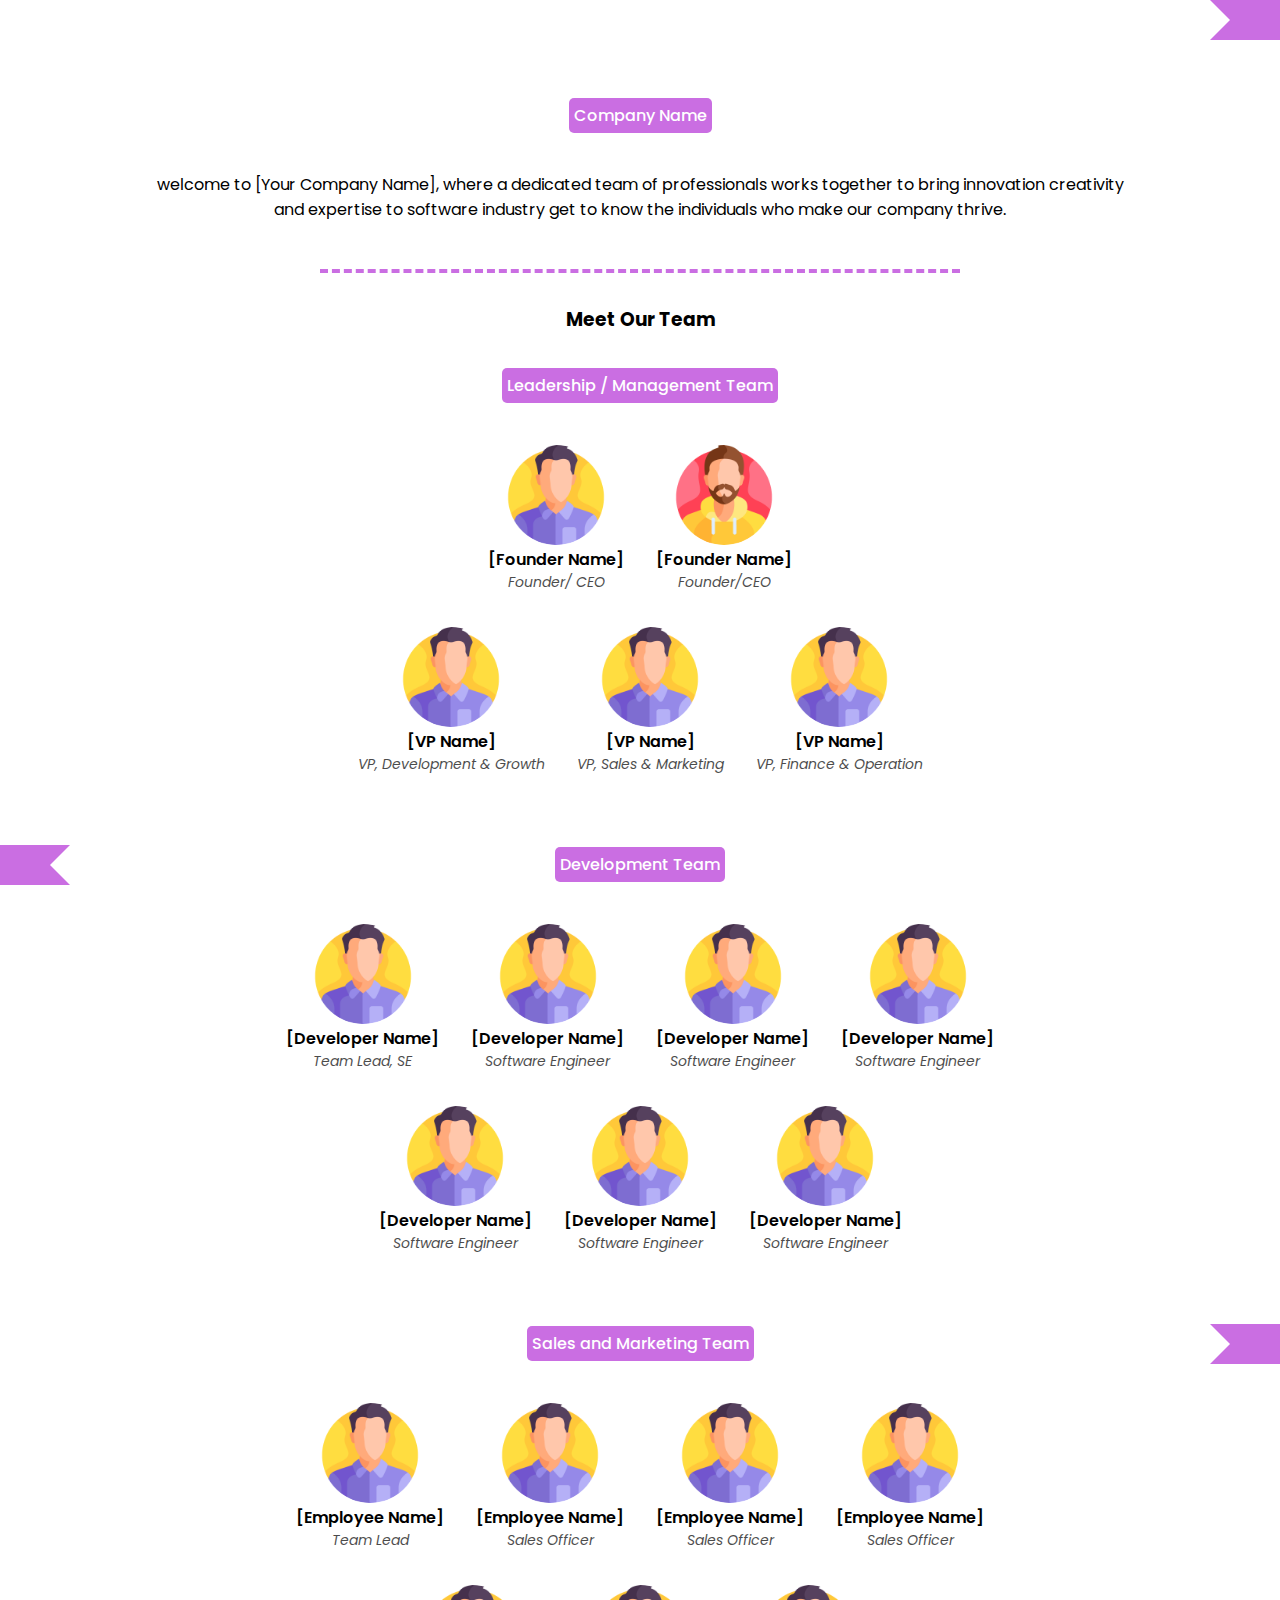
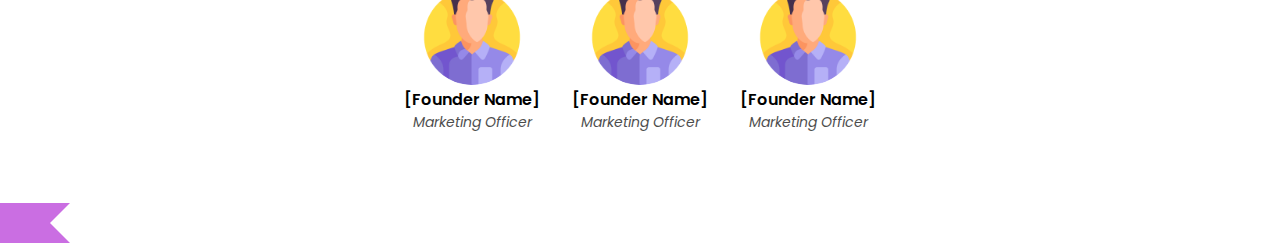
<file: VeriTech/Task1/index.html>
<!DOCTYPE html>
<html lang="en">
<head>
    <meta charset="UTF-8">
    <meta name="viewport" content="width=device-width, initial-scale=1.0">
    <title>Company Team</title>
    <link rel="stylesheet" href="./task1.css">
    <link href="https://fonts.googleapis.com/css2?family=Poppins:ital,wght@0,100;0,200;0,300;0,400;0,500;0,600;0,700;0,800;0,900;1,100;1,200;1,300;1,400;1,500;1,600;1,700;1,800;1,900&display=swap" rel="stylesheet">
</head>
<body>
    <div class="top-right-fix"><div class="right-shape"></div></div>

    <main class="cont">
        <section class="section-1">
            <div class="heading-section">
                <div class="heading comp-name">Company Name</div>
            </div>
            <div class="intro center-text">
                <p>welcome to [Your Company Name], where a dedicated team of professionals works together to bring innovation creativity and expertise to software industry get to know the individuals who make our company thrive.</p>
            </div>
            <div id="hr-line"></div>
            
        </section>

        <section class="section-2">
            <h3 class="about center-text">Meet Our Team</h3>
            <div class="heading-section">
                <div class="heading">Leadership / Management Team</div>
            </div>
            
            <div class="img-section">
                <div class="row-1">
                    <div class="card">
                        <div class="img-box"><img src="./img/man_4140037.png" alt=""></div>
                        <h4 class="person-name">[Founder Name]</h4>
                        <p class="person-post">Founder/ CEO</p>
                    </div>
                    <!-- card end  -->

                    <div class="card">
                        <div class="img-box"><img src="./img/man_4140048.png" alt=""></div>
                        <h4 class="person-name">[Founder Name]</h4>
                        <p class="person-post">Founder/CEO</p>
                    </div>
                    <!-- card end  -->

                </div>
                <div class="row-2">
                    <div class="card">
                        <div class="img-box"><img src="./img/man_4140037.png" alt=""></div>
                        <h4 class="person-name">[VP Name]</h4>
                        <p class="person-post">VP, Development & Growth</p>
                    </div>
                    <!-- card end  -->

                    <div class="card">
                        <div class="img-box"><img src="./img/man_4140037.png" alt=""></div>
                        <h4 class="person-name">[VP Name]</h4>
                        <p class="person-post">VP, Sales & Marketing</p>
                    </div>
                    <!-- card end  -->

                    <div class="card">
                        <div class="img-box"><img src="./img/man_4140037.png" alt=""></div>
                        <h4 class="person-name">[VP Name]</h4>
                        <p class="person-post">VP, Finance & Operation</p>
                    </div>
                    <!-- card end  -->
                </div>
            </div>
        </section>
        <!-- section ends  -->

        <section class="section-3 bottom-space">
            <div class="heading-section">
                <div class="left-fix"><div class="left-shape"></div></div>
                <div class="heading">Development Team</div>
            </div>
            
            <div class="img-section">
                <div class="row-1">
                    <div class="card">
                        <div class="img-box"><img src="./img/man_4140037.png" alt=""></div>
                        <h4 class="person-name">[Developer Name]</h4>
                        <p class="person-post">Team Lead, SE</p>
                    </div>
                    <!-- card end  -->

                    <div class="card">
                        <div class="img-box"><img src="./img/man_4140037.png" alt=""></div>
                        <h4 class="person-name">[Developer Name]</h4>
                        <p class="person-post">Software Engineer</p>
                    </div>
                    <!-- card end  -->

                    <div class="card">
                        <div class="img-box"><img src="./img/man_4140037.png" alt=""></div>
                        <h4 class="person-name">[Developer Name]</h4>
                        <p class="person-post">Software Engineer</p>
                    </div>
                    <!-- card end  -->

                    <div class="card">
                        <div class="img-box"><img src="./img/man_4140037.png" alt=""></div>
                        <h4 class="person-name">[Developer Name]</h4>
                        <p class="person-post">Software Engineer</p>
                    </div>
                    <!-- card end  -->
                </div>
                <div class="row-2">
                    <div class="card">
                        <div class="img-box"><img src="./img/man_4140037.png" alt=""></div>
                        <h4 class="person-name">[Developer Name]</h4>
                        <p class="person-post">Software Engineer</p>
                    </div>
                    <!-- card end  -->

                    <div class="card">
                        <div class="img-box"><img src="./img/man_4140037.png" alt=""></div>
                        <h4 class="person-name">[Developer Name]</h4>
                        <p class="person-post">Software Engineer</p>
                    </div>
                    <!-- card end  -->

                    <div class="card">
                        <div class="img-box"><img src="./img/man_4140037.png" alt=""></div>
                        <h4 class="person-name">[Developer Name]</h4>
                        <p class="person-post">Software Engineer</p>
                    </div>
                    <!-- card end  -->
                </div>
            </div>
        </section>
        <!-- section ends here  -->

        <section class="section-4">
            <div class="heading-section">
                <div class="right-fix"><div class="right-shape"></div></div>
                <div class="heading">Sales and Marketing Team</div>
            </div>
           
            <div class="img-section">
                <div class="row-1">
                    <div class="card">
                        <div class="img-box"><img src="./img/man_4140037.png" alt=""></div>
                        <h4 class="person-name">[Employee Name]</h4>
                        <p class="person-post">Team Lead</p>
                    </div>
                    <!-- card end  -->

                    <div class="card">
                        <div class="img-box"><img src="./img/man_4140037.png" alt=""></div>
                        <h4 class="person-name">[Employee Name]</h4>
                        <p class="person-post">Sales Officer</p>
                    </div>
                    <!-- card end  -->

                    <div class="card">
                        <div class="img-box"><img src="./img/man_4140037.png" alt=""></div>
                        <h4 class="person-name">[Employee Name]</h4>
                        <p class="person-post">Sales Officer</p>
                    </div>
                    <!-- card end  -->

                    <div class="card">
                        <div class="img-box"><img src="./img/man_4140037.png" alt=""></div>
                        <h4 class="person-name">[Employee Name]</h4>
                        <p class="person-post">Sales Officer</p>
                    </div>
                    <!-- card end  -->
                </div>
                <div class="row-2">
                    <div class="card">
                        <div class="img-box"><img src="./img/man_4140037.png" alt=""></div>
                        <h4 class="person-name">[Founder Name]</h4>
                        <p class="person-post">Marketing Officer</p>
                    </div>
                    <!-- card end  -->

                    <div class="card">
                        <div class="img-box"><img src="./img/man_4140037.png" alt=""></div>
                        <h4 class="person-name">[Founder Name]</h4>
                        <p class="person-post">Marketing Officer</p>
                    </div>
                    <!-- card end  -->

                    <div class="card">
                        <div class="img-box"><img src="./img/man_4140037.png" alt=""></div>
                        <h4 class="person-name">[Founder Name]</h4>
                        <p class="person-post">Marketing Officer</p>
                    </div>
                    <!-- card end  -->
                </div>
            </div>
        </section>
    </main>
    <div class="left-fix"><div class="left-shape"></div></div>
</body>
</html>
</file>
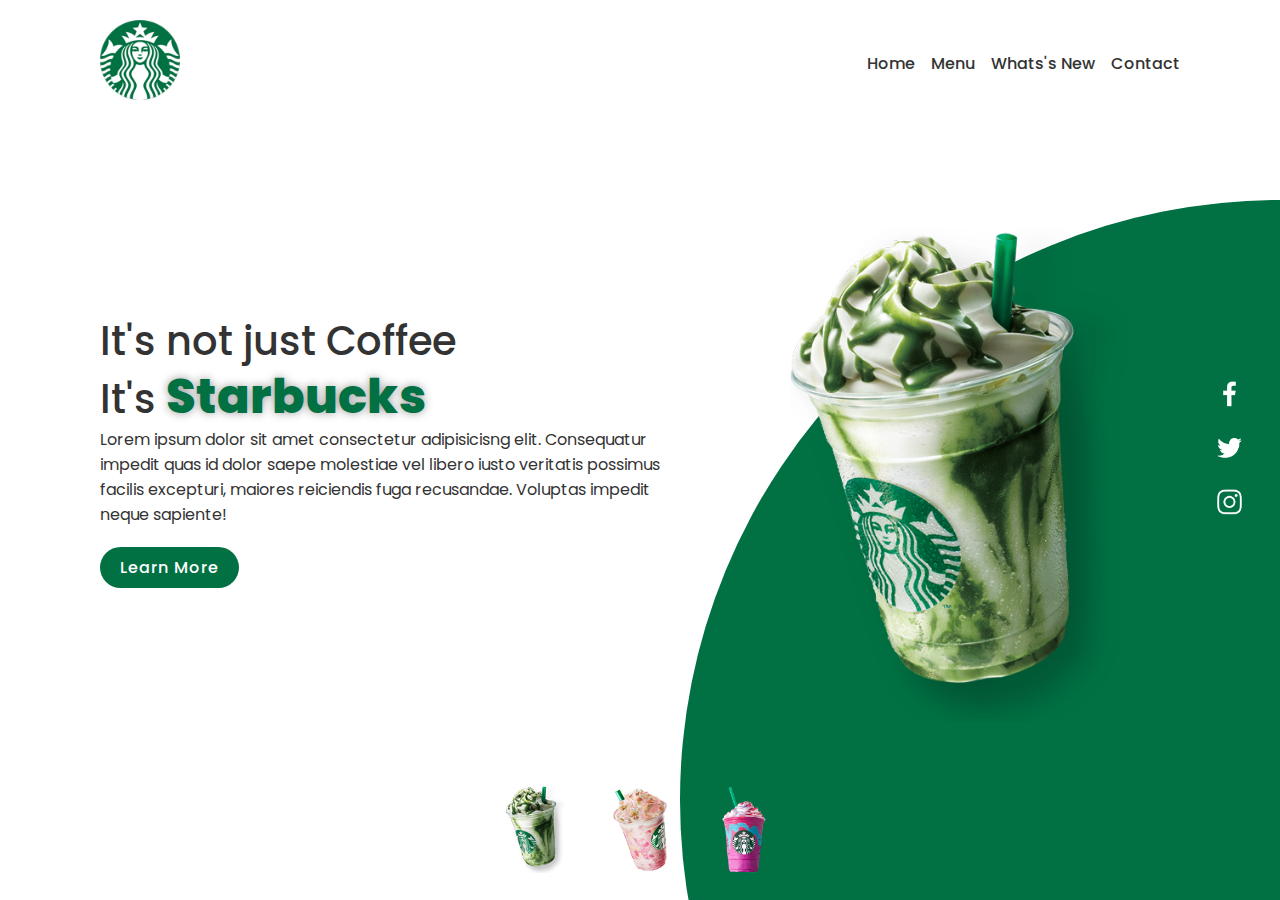
<file: VeriTech/Task2/index.html>
<!DOCTYPE html>
<html lang="en">
<head>
    <meta charset="UTF-8">
    <meta name="viewport" content="width=device-width, initial-scale=1.0">
    <title>StartBucks - landing page</title>
    <link rel="stylesheet" href="./styles.css">
</head>
<body>
    <section>
        <div class="circle">

        </div>
        <header>
            <a href="#"><img  class="logo" src="./images/logo.png"></a>
            <ul>
                <li><a href="#">Home</a></li>
                <li><a href="#">Menu</a></li>
                <li><a href="#">Whats's New</a></li>
                <li><a href="#">Contact</a></li>
            </ul>
        </header>
        <div class="content">
            <div class="textBox">
                <h2>It's not just Coffee<br>It's <span>Starbucks</span></h2>
                <p>Lorem ipsum dolor sit amet consectetur adipisicisng elit. Consequatur impedit quas id dolor saepe molestiae vel libero iusto veritatis possimus facilis excepturi, maiores reiciendis fuga recusandae. Voluptas impedit neque sapiente!</p>

                <a href="#">Learn More</a>
            </div>
            <div class="imgBox">
                <img src="./images/img1.png" alt="">
            </div>
        </div>
        <ul class="thumb">
            <li><img src="./images/thumb1.png" alt="" onclick="imgSlider('./images/img1.png'); changeCircleColor('#017143')"></li>
            <li><img src="./images/thumb2.png" alt="" onclick="imgSlider('./images/img2.png'); changeCircleColor('#eb7495')"></li>
            <li><img src="./images/thumb3.png" alt="" onclick="imgSlider('./images/img3.png'); changeCircleColor('#d752b1')"></li>
        </ul>
        <ul class="sci">
            <li><a href="#"><img src="./images/facebook.png" alt=""></a></li>
            <li><a href="#"><img src="./images/twitter.png" alt=""></a></li>
            <li><a href="#"><img src="./images/instagram.png" alt=""></a></li>
        </ul>
    </section>

    <script type="text/javascript">
    function imgSlider(anything) {
        document.querySelector('.imgBox img').src = anything;
    }

    function changeCircleColor (color) {
        const circle = document.querySelector('.circle');
        circle.style.background = color;
    }
    </script>
</body>
</html>
</file>
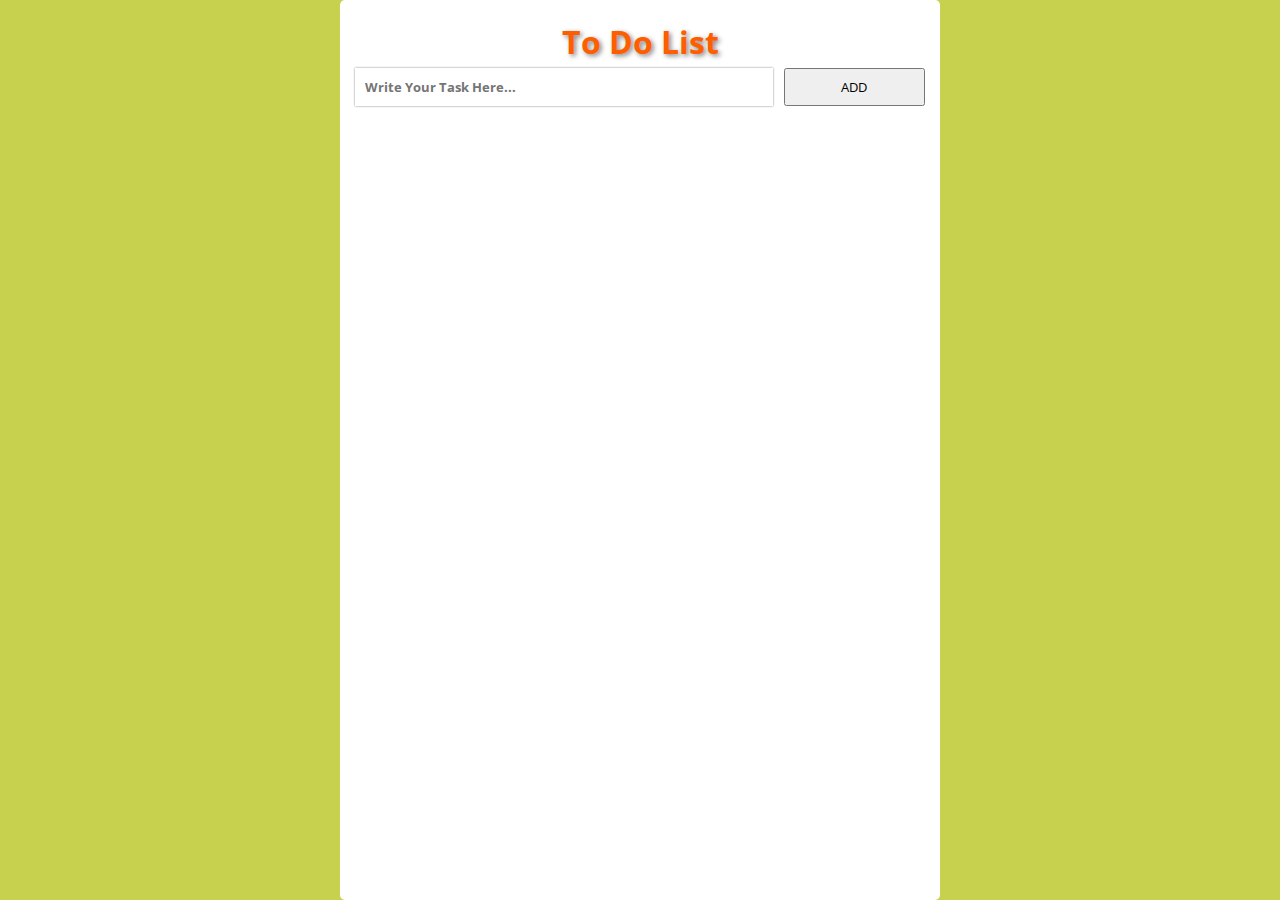
<file: VeriTech/Task3/index.html>
<!DOCTYPE html>
<html lang="en">
<head>
    <meta charset="UTF-8">
    <meta name="viewport" content="width=device-width, initial-scale=1.0">
    <title>To Do List 2</title>
    <link rel="stylesheet" href="https://cdnjs.cloudflare.com/ajax/libs/font-awesome/6.5.2/css/all.min.css" integrity="sha512-SnH5WK+bZxgPHs44uWIX+LLJAJ9/2PkPKZ5QiAj6Ta86w+fsb2TkcmfRyVX3pBnMFcV7oQPJkl9QevSCWr3W6A==" crossorigin="anonymous" referrerpolicy="no-referrer" />
    <link rel="stylesheet" href="./to-do.css">
</head>
<body>
    <main>
        <div class="box">
            <h1>To Do List</h1>
            <div class="inputContainer">
                <input type="text" id="item" autofocus placeholder="Write Your Task Here...">
                <button class="addBtn">ADD</button>
            </div>
            <ul id="to-do-box">
            </ul>
        </div>
    </main>
    <script src="./to-do.js"></script>
</body>
</html>
</file>
<file: VeriTech/Task1/task1.css>
:root {
    --purple: #ca6ee2;
    --white: #ffffff;
    --black: #000000;
}

* {
    margin: 0;
    padding: 0;
    box-sizing: border-box;
}

body {
    font-family: "Poppins", sans-serif;
}

.cont {
    margin-top: 3rem;
}

/* purple color shape styling  */

.right-shape  {
    width: 70px;
    height: 40px;
    position: relative;
    background: var(--purple);
}
.right-shape:after {
    content: "";
    position: absolute;
    left: 0;
    bottom: 0;
    width: 0;
    height: 0;
    border-left: 20px solid white;
    border-top: 20px solid transparent;
    border-bottom: 20px solid transparent;
}

.left-shape  {
    width: 70px;
    height: 40px;
    position: relative;
    background: var(--purple);
}

.left-shape:after {
    content: "";
    position: absolute;
    right: 0;
    bottom: 0;
    width: 0;
    height: 0;
    border-right: 20px solid white;
    border-top: 20px solid transparent;
    border-bottom: 20px solid transparent;
}

.left-fix {
    position: absolute;
    left: 0;
    z-index: -1;
}

.right-fix {
    position: absolute;
    right: 0;
    z-index: -1;
}

.top-right-fix {
    position: absolute;
    top: 0;
    right: 0;
    z-index: -1;
}

/* purple color shape styling  */

.center-text {
    text-align: center;
}

.bottom-space {
   margin-bottom: 2rem;
}

.section-1 {
    margin-top: 6rem;
}


.intro {
    padding: 15px 25px;
    font-weight: 400;
    width: 80%;
    margin: 1rem auto;
}

#hr-line {
    border-top: 4px dashed var(--purple);
    width: 50%;
    margin: 2rem auto 0 auto;
}

.section-2, .section-3 , .section-4 {
    margin: 5px 0;
}

.section-2 > h3 {
    margin: 2rem;
}

.heading-section {
    /* border: 2px solid black; */
    text-align: center;
    height: 45px;
}

.heading {
    margin-top: 2px;
    background-color: var(--purple);
    font-weight: 500;
    color: white;
    display: inline-block;
    border-radius: 5px;
    padding: 5px;
   
}


/* ---------styling image section --------  */

.img-section {
    margin: 2rem auto;
}

.row-1 {
    display: flex;
    justify-content: center;
    gap: 2rem;
    flex-wrap: wrap;
}

.row-2 {
    display: flex;
    justify-content: center;
    gap: 2rem;
    flex-wrap: wrap;
    margin-top: 2rem;
}

.card {
    text-align: center;
}

.img-box {
    /* border: 1px solid red; */
    height: 100px;
    width: 100px;
    margin: 2px auto;
    border-radius: 50%;
    overflow: hidden;
}

.img-box img{
    width: 100%;
    
}

.person-name {
    /* styles for person name  */
    font-weight: 600;
}

.person-post {
    font-size: 14px;
    font-weight: 400;
    font-style: italic;
    opacity: 0.7;
}

/*---------- card styling end  */

.section-2, .section-3 , .section-4 {
    margin-bottom: 70px;
}

@media screen and (max-width: 520px) {
    /* purple color shape styling  */

.right-shape  {
    width: 50px;
}

.left-shape  {
    width: 50px;
}

/* purple color shape styling  */
}
</file>
<file: VeriTech/Task2/styles.css>
@import url('https://fonts.googleapis.com/css2?family=Poppins:ital,wght@0,100;0,200;0,300;0,400;0,500;0,600;0,700;0,800;0,900;1,100;1,200;1,300;1,400;1,500;1,600;1,700;1,800;1,900&display=swap');

html {
    font-size: 16px; /* Base font size */
}

* {
    padding: 0;
    margin: 0;
    box-sizing: border-box;
    font-family: 'Poppins', sans-serif;
}

section {
    position: relative;
    width: 100%;
    min-height: 100vh;
    padding: 6.25rem; /* Converted from 100px */
    display: flex;
    justify-content: space-between;
    align-items: center;
    background: #fff;
}

header {
    position: absolute;
    top: 0;
    left: 0;
    width: 100%;
    padding: 1.25rem 6.25rem; /* Converted from 20px 100px */
    display: flex;
    justify-content: space-between;
    align-items: center;
}

header .logo {
    position: relative;
    max-width: 5rem;
}

header ul {
    position: relative;
    display: flex;
    gap: 1rem;
}

header ul li {
    list-style: none;
}

header ul li a {
    display: inline-block;
    color: #333;
    font-weight: 450;
    text-decoration: none;
}

.content {
    position: relative;
    width: 100%;
    display: flex;
    justify-content: space-between;
    align-items: center;
}

.content .textBox {
    position: relative;
    max-width: 37.5rem; /* Converted from 600px */
}

.content .textBox h2 {
    color: #333;
    font-size: 2.5rem; /* Converted from 4em */
    line-height: 1.4em;
    font-weight: 500;
}

.content .textBox h2 span {
    color: #017143;
    font-size: 3rem; /* Converted from 1.2em */
    font-weight: 800;
    text-shadow: 0 0 0.625rem rgba(0, 0, 0, .4); /* Converted from 10px */
}

.content .textBox p {
    color: #333;
}

.content .textBox a {
    display: inline-block;
    margin-top: 1.25rem; /* Converted from 20px */
    padding: 0.5rem 1.25rem; /* Converted from 8px 20px */
    background: #017143;
    color: #fff;
    border-radius: 2.5rem; /* Converted from 40px */
    font-weight: 500;
    letter-spacing: 0.0625rem; /* Converted from 1px */
    text-decoration: none;
}

.content .imgBox {
    width: 37.5rem; /* Converted from 600px */
    display: flex;
    justify-content: flex-end;
    padding-right: 3.125rem; /* Converted from 50px */
    margin-top: 3.125rem; /* Converted from 50px */
}

.content .imgBox img {
    max-width: 21.25rem; /* Converted from 340px */
}

.thumb {
    position: absolute;
    left: 50%;
    bottom: 1.25rem; /* Converted from 20px */
    transform: translateX(-50%);
}

.thumb li {
    list-style: none;
    display: inline-block;
    margin: 0 1.25rem; /* Converted from 20px */
    cursor: pointer;
    transition: 0.5s;
}

.thumb li:hover {
    transform: translateY(-1.25rem); /* Converted from -15px */
}

.thumb li img {
    max-width: 3.75rem; /* Converted from 60px */
}

.sci {
    position: absolute;
    top: 50%;
    right: 1.875rem; /* Converted from 30px */
    transform: translateY(-50%);
    display: flex;
    justify-content: center;
    align-items: center;
    flex-direction: column;
}

.sci li {
    list-style: none;
}

.sci li a {
    display: inline-block;
    margin: 0.3125rem 0; /* Converted from 5px */
    transform: scale(0.6);
    filter: invert(1);
}

.sci li a img:hover {
    transition: 0.5s;
    filter: drop-shadow(0 0.3125rem 1.25rem red); /* Converted from 0 5px 20px */
}

.circle {
    position: absolute;
    top: 0;
    left: 0;
    width: 100%;
    height: 100%;
    background: #017143;
    clip-path: circle(37.5rem at right 50rem); /* Converted from circle(600px at right 800px) */
}

/* Media Query for screens under 1024px */
@media (max-width: 1024px) {
    /* section {
        flex-direction: column;
        padding: 3.125rem;
    } */

    .circle {
        position: absolute;
        top: 0;
        left: 0;
        width: 100%;
        height: 100%;
        background: #017143;
        clip-path: circle(37.5rem at right 50rem); /* Converted from circle(600px at right 800px) */
    }

    .textBox {
        width: 60%;
    }

    .imgBox {
        width: 40%;
    }

    .content .imgBox {
        width: 20rem; /* Converted from 600px */
        display: flex;
        justify-content: flex-end;
        padding-right: 0.2rem; /* Converted from 50px */
        margin-top: 3.125rem; /* Converted from 50px */
    }

    .content .imgBox img {
        max-width: 15rem; /* Converted from 340px */
    }
}

/* Media Query for screens under 1024px */
@media (max-width: 812px) {

    .content {
        position: relative;
        width: 100%;
        display: flex;
        flex-wrap: wrap;
        justify-content: space-between;
        align-items: center;
    }

    .circle {
        position: absolute;
        top: 0;
        left: 0;
        width: 100%;
        height: 100%;
        background: #017143;
        clip-path: circle(40.5rem at right 74rem); /* Converted from circle(600px at right 800px) */
    }


    .content .textBox {
        margin-top: 2rem;
        width: 100%;
    }

    .content .imgBox {
        width: 100%; /* Converted from 600px */
        display: flex;
        justify-content: flex-end;
        padding-right: 0.2rem; /* Converted from 50px */
        margin-top: 3.125rem; /* Converted from 50px */
    }

    .content .imgBox img {
        max-width: 11rem; /* Converted from 340px */
        margin-bottom: 5rem;
    }

    .content .textBox h2 {
        color: #333;
        font-size: 2rem; /* Converted from 4em */
        line-height: 1.4em;
        font-weight: 500;
    }
    
    .content .textBox h2 span {
        color: #017143;
        font-size: 2.5rem; /* Converted from 1.2em */
        font-weight: 800;
        text-shadow: 0 0 0.625rem rgba(0, 0, 0, .4); /* Converted from 10px */
    }

    section {
        position: relative;
        width: 100%;
        min-height: 100vh;
        padding: 5rem 2rem; /* Converted from 100px */
        display: flex;
        justify-content: space-between;
        align-items: center;
        background: #fff;
    }

    header {
        position: absolute;
        padding: 1.25rem 1rem; /* Converted from 20px 100px */
        display: flex;
        justify-content: space-around;
        align-items: center;
    }

    header .logo {
        position: relative;
        max-width: 3rem;
        margin-right: 1rem;
    }
    
    header ul {
        position: relative;
        display: flex;
        gap: 1rem;
    }
    
    header ul li a {
        display: inline-block;
        font-size: 0.9rem;
    }

    .sci {
        position: absolute;
        /* border: 2px solid red; */
        top: 95%;
        right: 30%;
        transform: translateY(-50%);
        display: flex;
        width: 40%;
        justify-content: space-around;
        align-items: center;
        flex-direction: row;
    }
    
    .sci li {
        list-style: none;
    }
    
    .sci li a {
        display: inline-block;
        margin: 0.3125rem 0; /* Converted from 5px */
        transform: scale(0.6);
        filter: invert(1);
    }

    .thumb {
        padding-top: 2rem;
        width: 70%;
        position: absolute;
        left: 55%;
        bottom: 5rem; /* Converted from 20px */
        transform: translateX(-50%);
    }
    
    .thumb li {
        margin-top: 2rem;
        list-style: none;
        display: inline-block;
        margin: 0 1.25rem; /* Converted from 20px */
        cursor: pointer;
        transition: 0.5s;
    }
    
    .thumb li:hover {
        transform: translateY(-1.25rem); /* Converted from -15px */
    }
    
    .thumb li img {
        max-width: 3.2rem; /* Converted from 60px */
    }
    
    
}
</file>
<file: VeriTech/Task3/to-do.css>
@import url('https://fonts.googleapis.com/css2?family=Open+Sans:ital,wght@0,300..800;1,300..800&display=swap');

* {
    padding: 0;
    margin: 0;
    box-sizing: border-box;
    font-family: "Open Sans", sans-serif;
}

main {
    width: 100%;
    height: 100vh;
    background-color: #b7c317c4;
    display: flex;
    justify-content: center;
}

.box {
    width: 600px;
    min-height: 500px;
    background-color: #fff;
    border-radius: 5px;
    padding: 15px;
}

.box h1 {
    text-align: center;
    margin: 5px;
    text-shadow: 2px 2px 5px grey;
    color: rgb(255, 94, 0);
}

#item {
    padding: 10px;
    width: 74%;
    border: 0;
    outline: 0;
    box-shadow: 0 0 2px grey;
    display: block;
    font-weight: bold;
}

.addBtn {
    width: 25%;
    cursor: pointer;
} 

.inputContainer {
    display: flex;
    gap: 2%;
    justify-content: space-between;
}

#to-do-box {
    margin-top: 20px;
    list-style: none;
}

#to-do-box li {
    position: relative;
    background-color: #2c3e50;
    color: #fff;
    padding: 10px;
    border-radius: 4px;
    padding-right: 28px;
    text-align: justify;
    margin-top: 10px;
    user-select: none;
}

#to-do-box li i {
    position: absolute;
    right: 10px;
    top: 12px;
}

.done {
    text-decoration: line-through;
    color: black !important;
    background-color: #95a5a6 !important;
}
</file>
